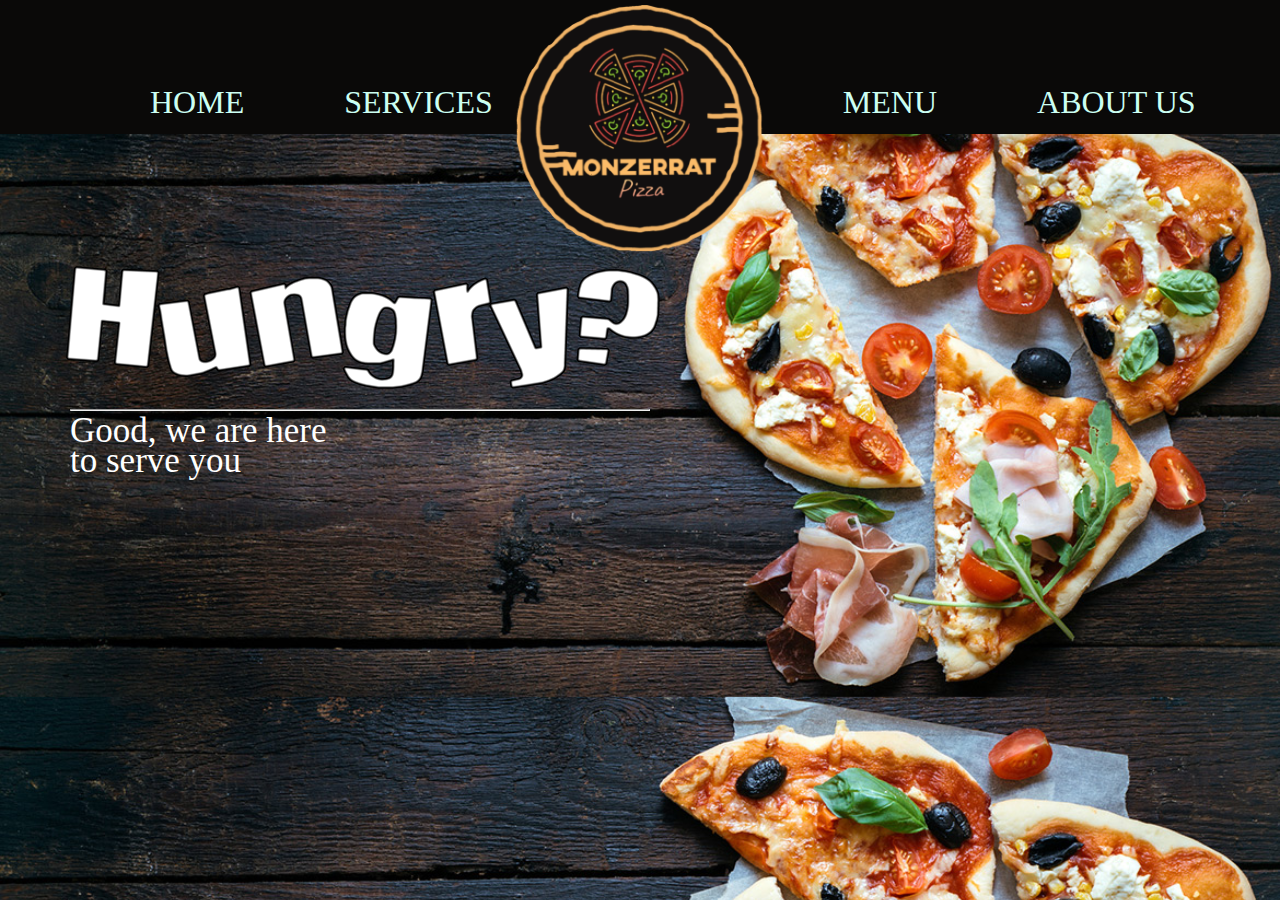
<file: index.html>
<!DOCTYPE html>	

<head>
	<title>Monzerrat Pizza</title>
	<link href="style.css" rel="stylesheet" type="text/css">
	
</head>

<html>
	<body class="home-body">
			<header>
		
			
        <div class="nav">
			
			
            <ul class="nav-bar">
                <li class="nav-items"><a href="home.html">HOME</a></li>
				<li class="nav-items"><a href="reservation.html">SERVICES</a></li>
                
				
			
            </ul>
			
			<ul class="nav-bar-2">
                
                <li class="nav-items"><a href="menu.html">MENU</a></li>
				<li class="nav-items"><a href="aboutus.html">ABOUT US</a></li>
				
			
            </ul>
        </div>
	<img src="monselogo.png" class="monselogo">
		
    </header>
	
		
		<div class="container-1">
			<img src="hungrytext.png" class="hungry-text">
			<hr class="hr1">
			<p class="p1"> Good, we are here</p>
			<p class="p2"> to serve you </p>
		</div>
		 
		
	</body>


</html>
</file>
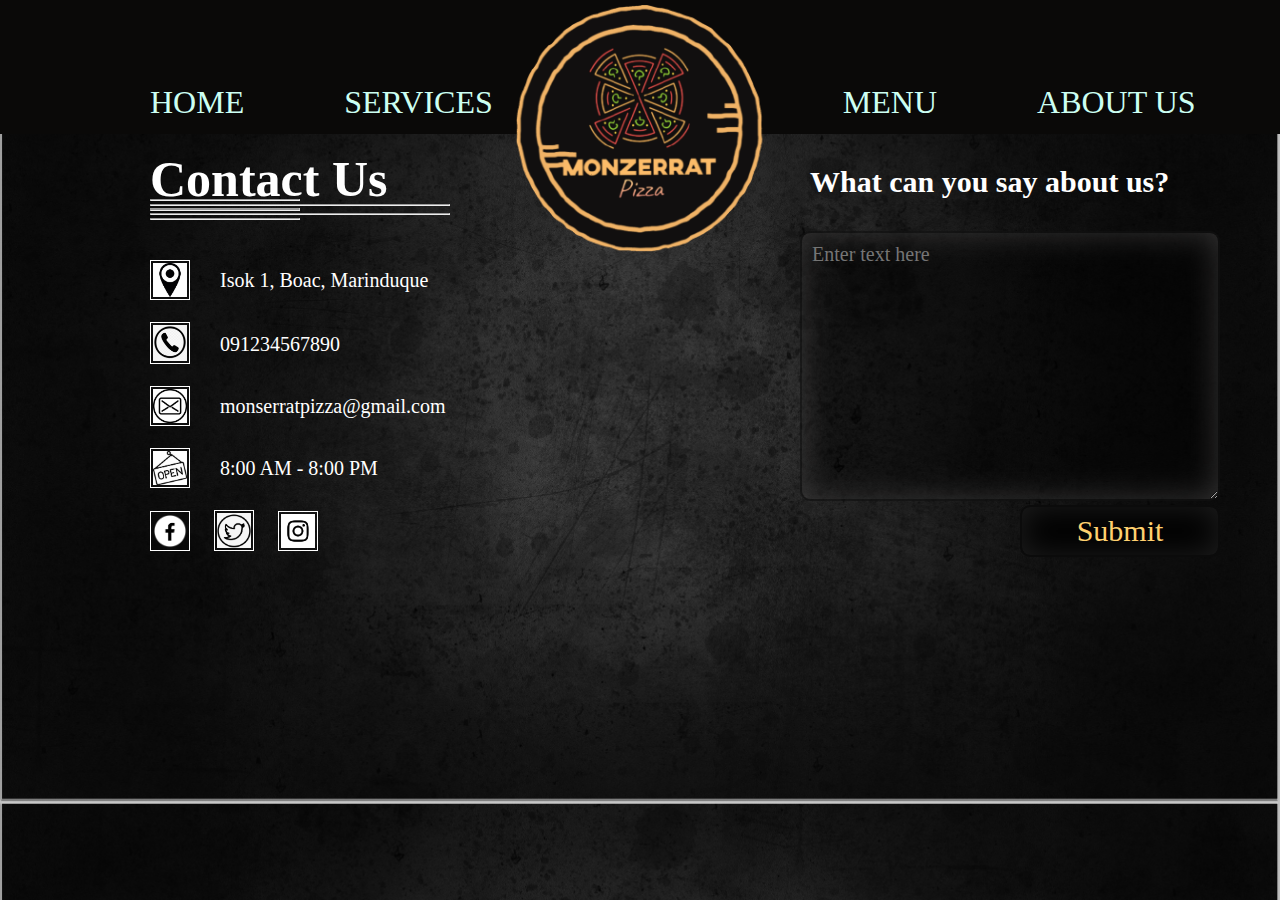
<file: aboutus.html>
<!DOCTYPE html>	

<head>
	<title>Monzerrat Pizza/Menu</title>
	<link href="style.css" rel="stylesheet" type="text/css">
	
</head>

<html>
	<body class="aboutus-body">
			<header>
		
			
        <div class="nav">
			
			
            <ul class="nav-bar">
                <li class="nav-items"><a href="home.html">HOME</a></li>
				<li class="nav-items"><a href="reservation.html">SERVICES</a></li>
                
				
			
            </ul>
			
			<ul class="nav-bar-2">
                
                <li class="nav-items"><a href="menu.html">MENU</a></li>
				<li class="nav-items"><a href="aboutus.html">ABOUT US</a></li>
				
			
            </ul>
        </div>
	<img src="monselogo.png" class="monselogo">
		
    </header>

	<h1 class="contactustext">Contact Us</h1>
			<hr style="width: 150px; margin-bottom:3px; margin-left: 150px;">
			<hr style="width: 300px;  margin-bottom:3px; margin-left: 150px;">
			<hr style="width: 150px; margin-bottom:10px; margin-left: 150px;">
	<tr>
		

		<td>
			<img class="logo1x1" src="location.jpg">
		
			
		</td>
		
		<td>
			
			<p class="loctext">Isok 1, Boac, Marinduque</p>
			
		</td>

		
	</tr>

	<tr>
		

		<td>
			<img class="logo1x1" src="phone.png">
		
			
		</td>
		
		<td>
			
			<p class="loctext">091234567890</p>
			
		</td>

		
	</tr>
	<tr>
		

		<td>
			<img class="logo1x1" src="email.jpg">
		
			
		</td>
		
		<td>
			
			<p class="loctext">monserratpizza@gmail.com</p>
			
		</td>

		
	</tr>

	<tr>
		

		<td>
			<img class="logo1x1" src="opening.jpg">
		
			
		</td>
		
		<td>
			
			<p class="loctext">8:00 AM - 8:00 PM</p>
			
		</td>

		
	</tr>
	<tr>
		

		<td>
			<img class="logo1x1" src="fb.png">
			<img class="logo1x2" src="twiiter.png">
			<img class="logo1x2" src="insta.jpg">
			
		</td>
		
	

		
	</tr>
		

	<tr>
		

		<td>
			<p class="service"><b>What can you say about us?</b></p>
			<hr style="width: 150px; margin-bottom:3px; margin-left: 150px; align: right;">
			<hr style="width: 300px;  margin-bottom:3px; margin-left: 150px; align: right;">
			<hr style="width: 150px; margin-bottom:10px; margin-left: 150px; align: right;">	
		</td>
		
		<td>
							
			<textarea class="contactus-note name="comment" form="usrform" placeholder="Enter text here"></textarea>
		</td>

		
	</tr>

	<tr>
		


		<td>
							
			<a>
				<button class="btn-submit">Submit</button>
			</a>
		</td>
		
	</tr>
		
	</body>


</html>
</file>
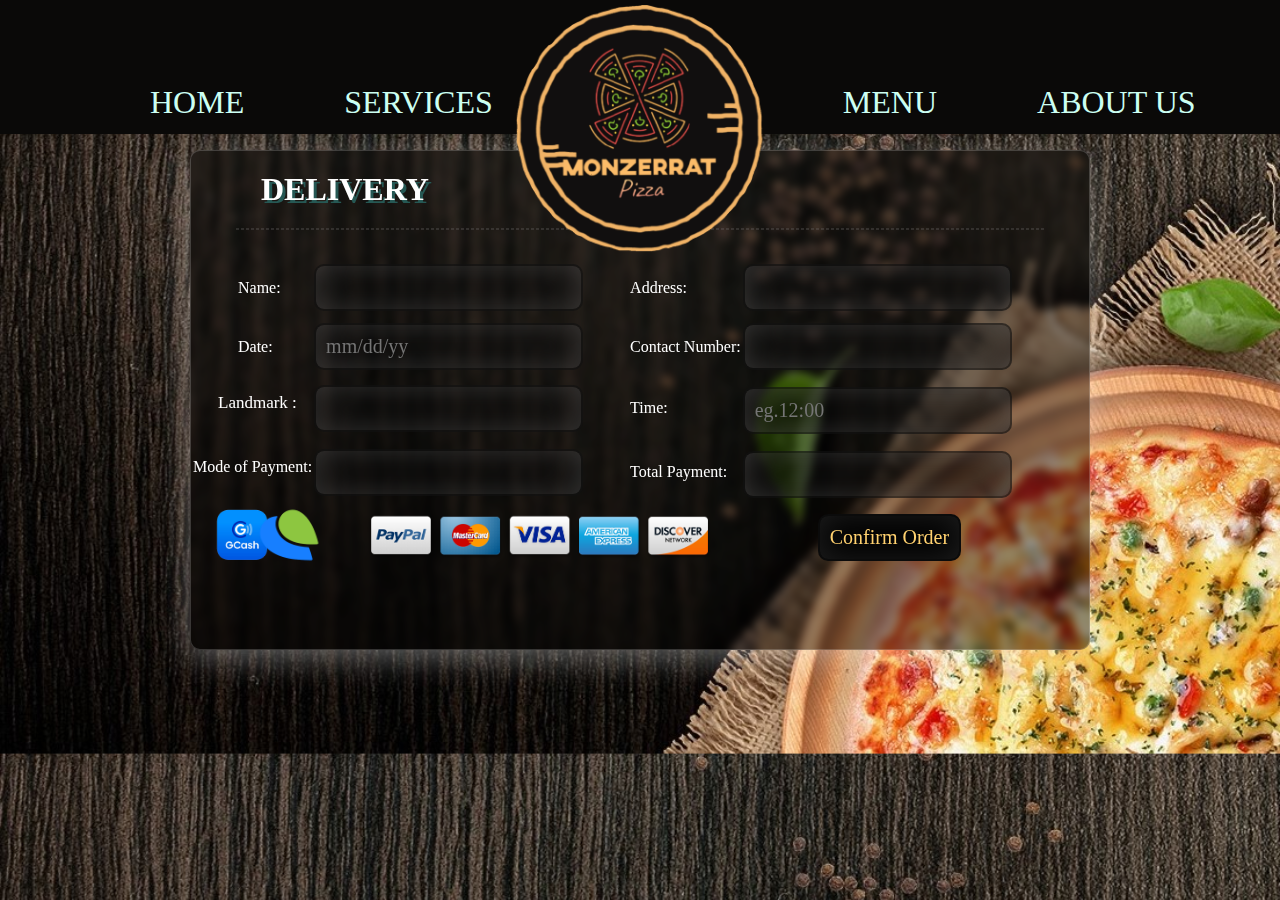
<file: delivery.html>
<!DOCTYPE html>	

<head>
	<title>Monzerrat Pizza/delivery</title>
	<link href="style.css" rel="stylesheet" type="text/css">
	
</head>

<html>
	<body class="reservation-body">
		<header>
		
			
        <div class="nav">
			
			
            <ul class="nav-bar">
                <li class="nav-items"><a href="home.html">HOME</a></li>
				<li class="nav-items"><a href="reservation.html">SERVICES</a></li>
                
				
			
            </ul>
			
			<ul class="nav-bar-2">
                
                <li class="nav-items"><a href="menu.html">MENU</a></li>
				<li class="nav-items"><a href="aboutus.html">ABOUT US</a></li>
				
			
            </ul>
        </div>
	<img src="monselogo.png" class="monselogo">
		
    </header>
	
	
		<div class="container-reservation">
			<h1 class="delivery-title" >DELIVERY</h1>
           
            
            <hr class="delivery-line">
           
			
			<table>
                
				<tr>
						<th> </th>
						<th> </th>
				</tr>
				<tr>
						<td>
							<p class="delivery-text">Name:</p>
						</td>
						
						<td>
							<input type="text" class="delivery-input" ></input>
						</td>
						
						<td>
							<p class="delivery-text">Address:</p>
						</td>
						
						<td>
							<input type="text" class="delivery-input"></input>
						</td>
				</tr>
				<tr>
						<td>
							<p class="delivery-text">Date:</p>
						</td>
						
						<td>
							<input type="text" placeholder="mm/dd/yy" class="delivery-input-date"></input>
						</td>
						
						<td>
							<p class="delivery-text">Contact Number:</p>
						</td>
						
						<td>
							<input type="text" class="delivery-input"></input>
						</td>
						
				</tr>
			
<!--				
				<tr>
						
                   		<td>
                        	<p class="delivery-landmarktext">Landmark:</p>
                   		</td>
                    
                    	<td>
                        	<input type="text"  class="delivery-landmarkinput"></input>
                    	</td>
                
						<td>
							<p class="delivery-timetext">Time:</p>
						</td>
						
						<td>
							<input type="text" placeholder="eg.12:00" class="delivery-timeinput"></input>
                        </td>
                        
				</tr>	
-->				
				<tr>
						
                    <td>
                        <p class="landmark-text">Landmark : </p>
                    </td>
                    
                    <td>
                        <input type="text"  class="mop-input"></input>
                    </td>
                
						<td>
							<p class="delivery-timetext">Time:</p>
						</td>
						
						<td>
							<input type="text" placeholder="eg.12:00" class="delivery-timeinput"></input>
                        </td>
                        
				</tr>

				<tr>
						
                    <td>
                        <p class="mop-text">Mode of Payment: </p>
                    </td>
                    
                    <td>
                        <input type="text"  class="mop-input"></input>
                    </td>
                
						<td>
							<p class="delivery-timetext">Total Payment:</p>
						</td>
						
						<td>
							<input type="number"  class="delivery-timeinput"></input>
                        </td>
                        
				</tr>

				<tr>
						
                    <td>
                        <img src="gcash.png" class="moplogo">
                    </td>
					<td>
                        <img src="paymaya.png" class="paymayalogo">
						
                    </td>
					<td>
						<img src="credit.png" class="creditlogo">
					</td>
					<td>
						<a>
							<button class="btnconfirm">Confirm Order</button>
						</a>
					</td>
                    
                
						
                        
				</tr>
			</table>
	
		
	
	</body>
	
	
</html>
</file>
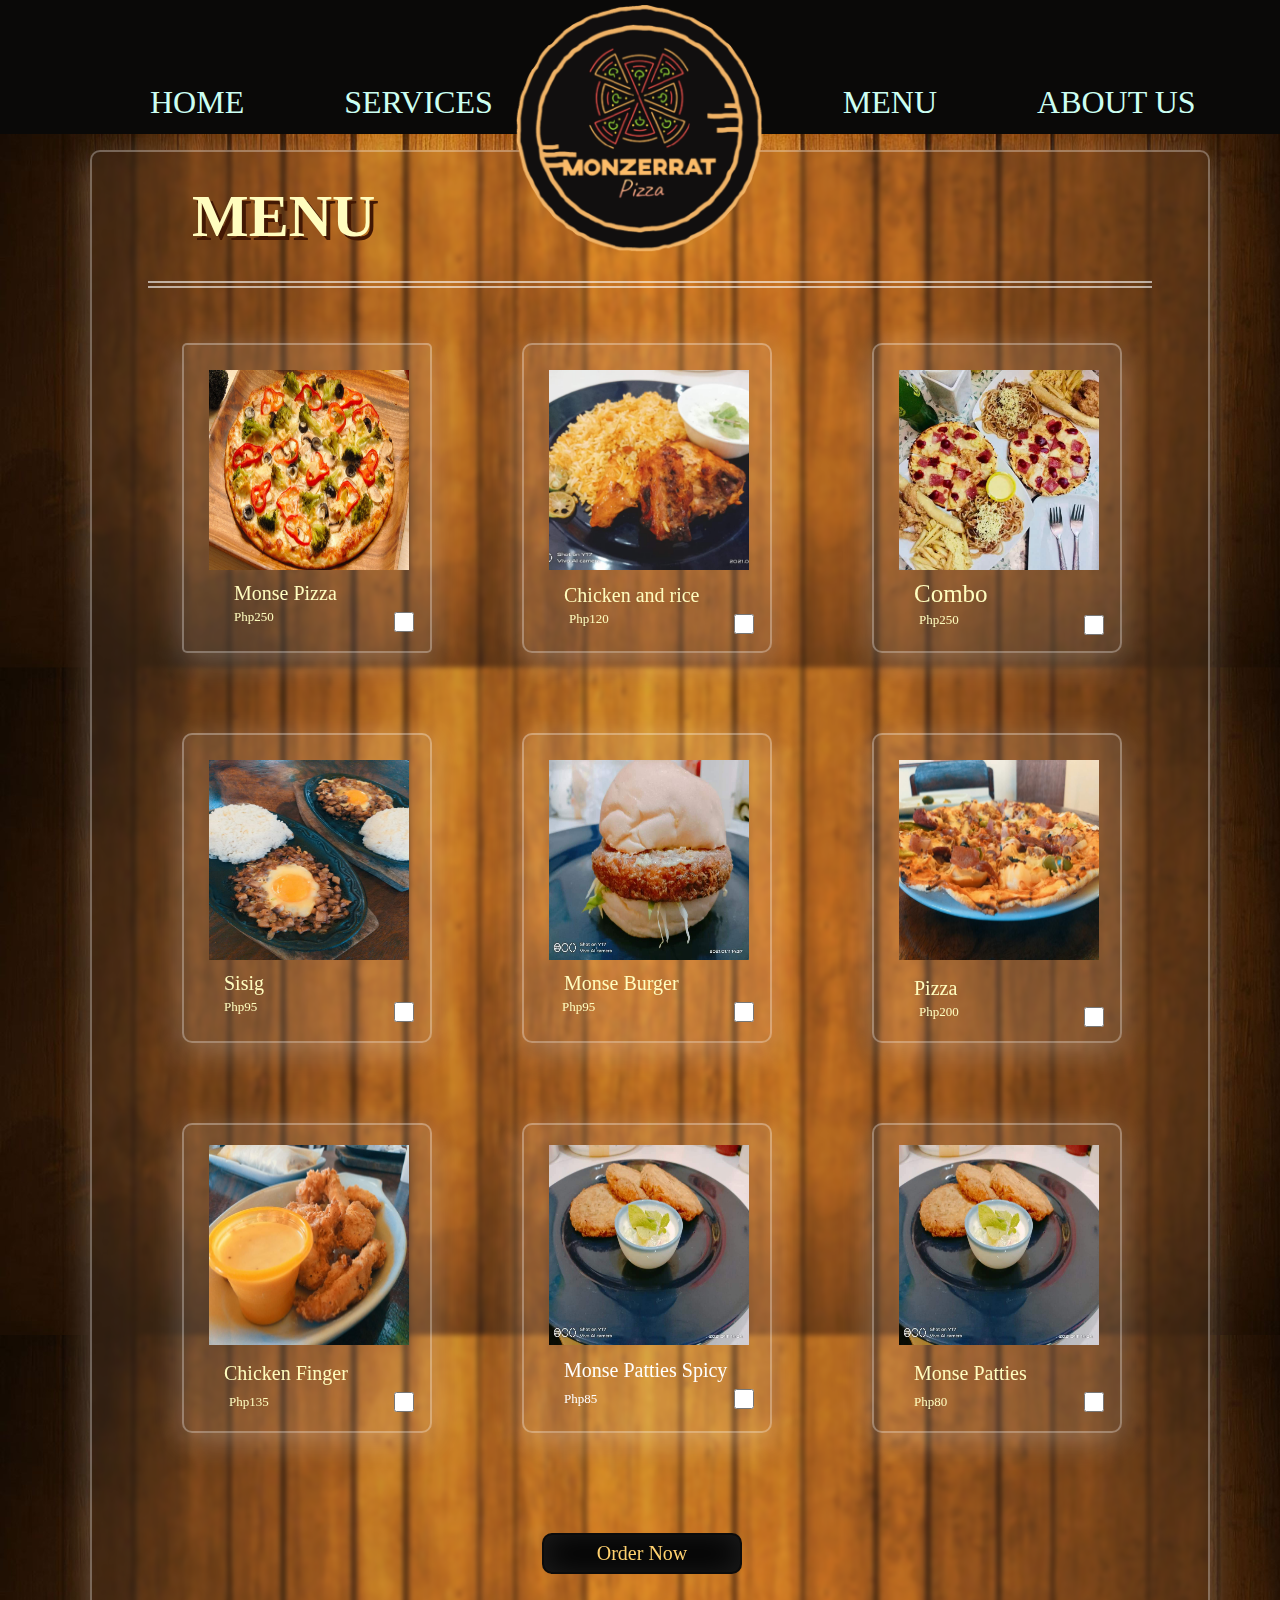
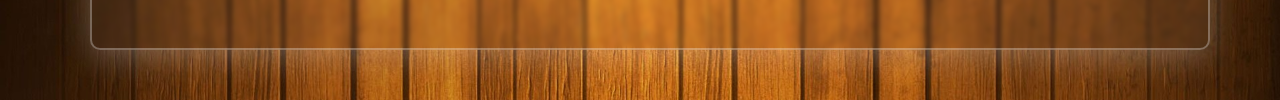
<file: menu.html>
<!DOCTYPE html>	

<head>
	<title>Monzerrat Pizza/MENU</title>
	<link href="style.css" rel="stylesheet" type="text/css">
	
</head>

<html>

	<body class="menu-body">
	
				<header>
		
			
        <div class="nav">
			
			
            <ul class="nav-bar">
                <li class="nav-items"><a href="home.html">HOME</a></li>
				<li class="nav-items"><a href="reservation.html">SERVICES</a></li>
                
				
			
            </ul>
			
			<ul class="nav-bar-2">
                
                <li class="nav-items"><a href="menu.html">MENU</a></li>
				<li class="nav-items"><a href="aboutus.html">ABOUT US</a></li>
				
			
            </ul>
        </div>
	<img src="monselogo.png" class="monselogo">
		
    </header>
		
		<div class="container-menu">
			<h1 class="menu-title" >MENU</h1>
			<hr class="hrline1"><hr class="hrline2">
			
			<div class="box-menu">
				<img src="pizza.jpg" class="menu-picone">
				<div class="gp1">Monse Pizza</div><input type="checkbox" class="cbone" >
				<p>Php250</p>
				
				
			</div>
			
			<div class="box-menutwo">
				<img src="pictwo.jpg" class="menu-pictwo">
				<div class="gp2">Chicken and rice</div><input type="checkbox" class="cbtwo">
				<p>Php120  </p>
				
			</div>
			
			<div class="box-menuthree">
				<img src="picthree.jpg" class="menu-picthree">
				<div class="gp3">Combo</div><input type="checkbox" class="cbthree">
				<p>Php250 </p>
			</div>
	
			<div class="box-menufour">
				<img src="pic4.jpg" class="menu-picfour">
				<div class="gp4">Sisig</div><input type="checkbox" class="cbfour">
				<p>Php95  </p>
			</div>
				
			<div class="box-menufive">
				<img src="picfive.jpg" class="menu-picfive">
				<div class="gp5">Chicken Finger</div><input type="checkbox" class="cbfive">
				<p>Php135  </p>	
			</div>
			
			<div class="box-menusix">
				<img src="picsix.jpg" class="menu-picsix">
				<div class="gp6">Monse Burger</div><input type="checkbox" class="cbsix">
				<p>Php95  </p>	
			</div>
			
			<div class="box-menuseven">
				<img src="picseven.jpg" class="menu-picseven">
				<div class="gp7">Pizza</div><input type="checkbox" class="cbseven">
				<p>Php200  </p>	
			</div>
			
			<div class="box-menueight">
				<img src="piceight.jpg" class="menu-piceight">
				<div class="gp8">Monse Patties</div><input type="checkbox" class="cbeight">
				<p>Php80  </p>	
			</div>
			
			<div class="box-menunine">
				<img src="piceight.jpg" class="menu-piceight">
				<div class="gp9">Monse Patties Spicy</div><input type="checkbox" class="cbnine">
				<p>Php85  </p>	
			</div>
			
			<td>
				<a href="delivery.html">			
				<button class="btn-order">Order Now</button>
			</a>
						</td>
			
			
			
			</div>

			
		</div>
			
		
		</div>
	</body>
	
	
</html>
</file>
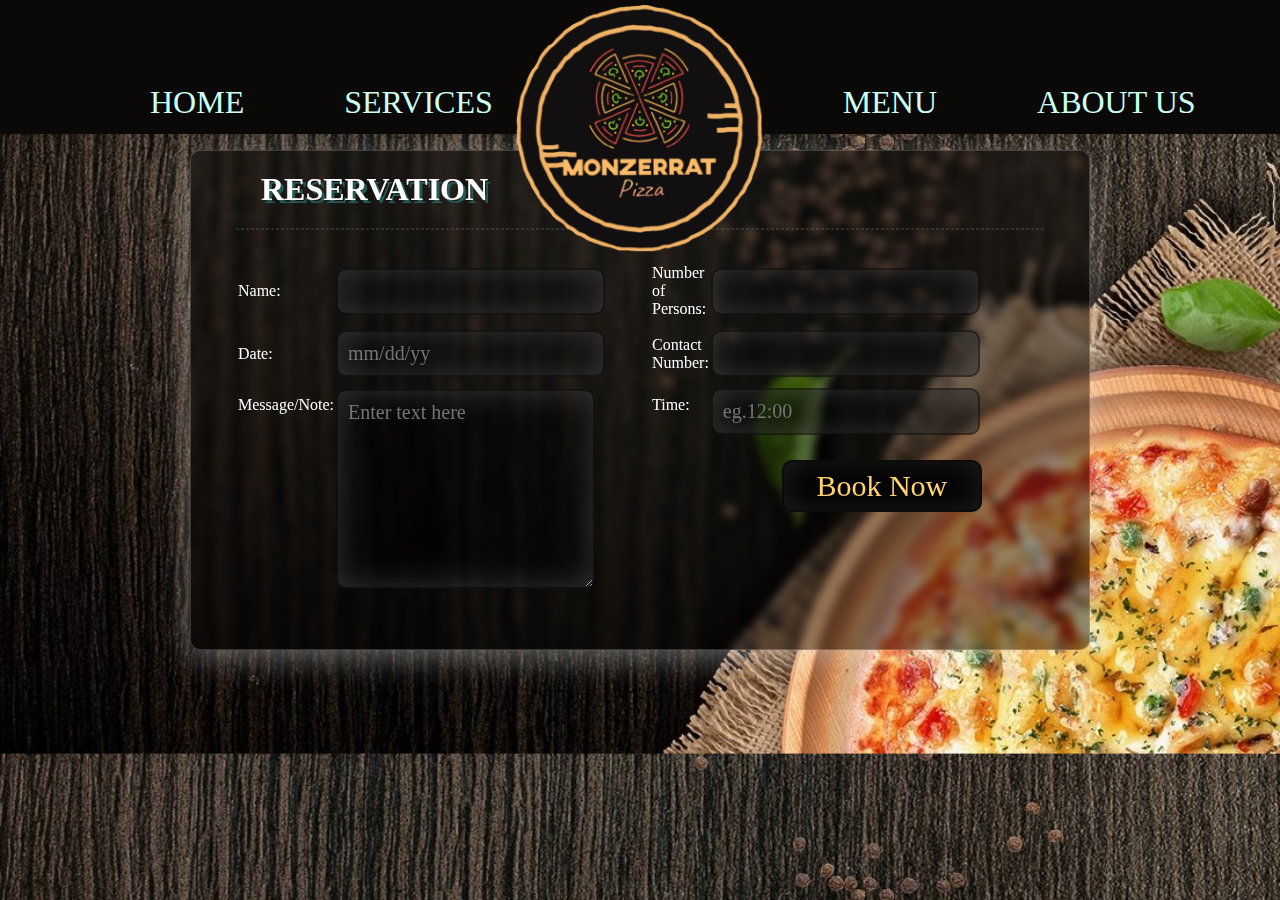
<file: reserevation.html>
<!DOCTYPE html>	

<head>
	<title>Monzerrat Pizza/Reservation</title>
	<link href="style.css" rel="stylesheet" type="text/css">
	
</head>

<html>
	<body class="reservation-body">
		<header>
		
			
        <div class="nav">
			
			
            <ul class="nav-bar">
                <li class="nav-items"><a href="home.html">HOME</a></li>
				<li class="nav-items"><a href="reservation.html">SERVICES</a></li>
                
				
			
            </ul>
			
			<ul class="nav-bar-2">
                
                <li class="nav-items"><a href="menu.html">MENU</a></li>
				<li class="nav-items"><a href="aboutus.html">ABOUT US</a></li>
				
			
            </ul>
        </div>
	<img src="monselogo.png" class="monselogo">
		
    </header>
	
	
		<div class="container-reservation">
			<h1 class="reservation-title" >RESERVATION</h1>
			
			<hr class="reservation-line">
			
			<table>
				<tr>
						<th> </th>
						<th> </th>
				</tr>
				<tr>
						<td>
							<p class="reservation-text">Name:</p>
						</td>
						
						<td>
							<input type="text" class="reservation-input" ></input>
						</td>
						
						<td>
							<p class="reservation-text">Number of Persons:</p>
						</td>
						
						<td>
							<input type="number" class="reservation-input"></input>
						</td>
				</tr>
				<tr>
						<td>
							<p class="reservation-text">Date:</p>
						</td>
						
						<td>
							<input type="text" placeholder="mm/dd/yy" class="reservation-input"></input>
						</td>
						
						<td>
							<p class="reservation-text">Contact Number:</p>
						</td>
						
						<td>
							<input type="text" class="reservation-input"></input>
						</td>
						
				</tr>
			
				
				<tr>
						<td>
							<p class="reservation-notetext">Message/Note:</p>
						</td>
						
						<td>
							
							<textarea class="reservation-note name="comment" form="usrform" placeholder="Enter text here"></textarea>
						</td>
						<td>
							<p class="reservation-timetext">Time:</p>
						</td>
						
						<td>
							<input type="text" placeholder="eg.12:00" class="reservation-timeinput"></input>
						</td>

						<td>
							<button class="btn-reserve">Book Now</button>
						</td>
						
				</tr>	
							
			</table>
			
		
	
	</body>
	
	
</html>
</file>
<file: style.css>
* {
  margin: 0;
  padding: 0;
  box-sizing: border-box;
  
}


header {
  position: fixed;
  min-width: 100vw;
  z-index: 1;
  

}

@font-face {
	font-family: "mohave";
	src:url("mohave.ttf");
}
header {
	position:fixed;
}
.nav {
	display: flex;
	align-items: center;
	justify-content: space-between;
	padding: 2rem 0rem;
	min-height: 10vh;
	background-color:#0a0908; 	
	margin-top:-180px;
}
.nav-bar {
	color:white;
	text-align:center;
	border:0px solid rgba( 255, 255, 255, 0.18 );
	margin-left:100px;
	margin-right:-100px;
	height:100px;
	list-style: none;
	display:flex;
	align-items: center;
	
	
}

.nav-bar-2 {
	color:white;
	text-align:center;
	border:0px solid rgba( 255, 255, 255, 0.18 );
	margin-left:350px;
	height:100px;
	list-style: none;
	display: flex;
	align-items: center;
	
	flex: 1;
}
.nav-items {
	margin-left:0px;
	font-family:century gothic;
	color:#fffdbf;
	margin-top:100px;
}

.nav-items a {
	text-align:center;
	margin-left:0px;
	font-size: 2rem;
	text-decoration: none;
	color: #ccfff2;
	padding: 0px 50px; 
	
	
}

.nav-items a:hover {
	width:20px;
	
	border-bottom:0.5px solid rgba( 255, 255, 255, 0.18 );
	background-color:rgba( 255, 255, 255, 0.01 );
	color: #e8b684;
	
}
.aboutus-body {
	background-image: url(stonewall.jpg);
	background-size:100%;
	
	color:white;
	margin-top:150px;
	
}

.home-body {
	margin-top:150px;
	background-image:url("background1.jpg");
	background-size:100%;
	
	
}

.hungry-text {
	margin-top:100px;
	margin-left:50px;
}

.hr1 {
	width:580px;
	margin-left:70px;
}

.p1 {
	color:white;
	font-family: century gothic;
	font-size:35px;
	margin-left:70px;
	
}
.p2 {
	color:white;
	font-family: century gothic;
	font-size:35px;
	margin-left:70px;
	margin-top:-10px;
}

.container-menu1 {
	color:white;
	width:900px;
	height:500px;
	background: rgba( 45, 45, 45, 0.05 );
	box-shadow: 0 8px 32px 0 rgba( 31, 38, 135, 0.37 );
	backdrop-filter: blur( 1.5px );
	-webkit-backdrop-filter: blur( 1.5px );
	border-radius: 10px;
	border: 1px solid rgba( 255, 255, 255, 0.18 );
	margin-left: 250px;
	margin-top: 150px;
	opacity: 60px;
	
}


.container-reservation{
	color:white;
	width:900px;
	height:500px;
	background: rgba( 0, 0, 0, 0.40 );
box-shadow: 0 8px 32px 0 rgba(255, 255, 255, 0.37);

backdrop-filter: blur( 4px );
-webkit-backdrop-filter: blur( 4px );
border-radius: 10px;
border: 1px solid rgba( 255, 255, 255, 0.18 );
	margin-left: auto;
	margin-right: auto;
	position: center;
	margin-top: 150px;
	opacity: 60px;
}

.reservation-body{
	background-image: url(reservationbg.jpg);
		background-size:100%;
		
	
}

.container-reservation h1{
	color:white;
	margin-left:70px;
	margin-top:20px;
	margin-bottom:20px;
	
}

.container-reservation h3{
	color:white;
	font-family: Calibri;
	margin-left: 40px;
	margin-top:25px;
	font-size: 20px;
}
.reservation-title {
	font-family: Segoe UI Semibold;
	text-shadow: 3px 3px rgb(38, 88, 84);
	
	color: white;
	
	}

.reservation-name{
	height: 23px;
	width: 300px;
	margin-left:250px;
	margin-top: -1000px;
	
}

.reservation-message{
	height: 65px;
	width: 400px;
	margin-left:600px;
	
	
}

.reservation-text{
	font-family:century gothic;
	margin-top: 10px;
	margin-left: 45px;
	
}

.reservation-notetext{
	font-family:century gothic;
	margin-top: -90px;
	margin-left: 45px;
}

.reservation-timetext{
	font-family:century gothic;
	margin-top: -90px;
	margin-left: 45px;
}

.reservation-line {
	border: 1px dashed rgba(114, 109, 109, 0.3);
	width: 90%;
	margin-left: auto;
	margin-right: auto;
	position: center;
	margin-bottom: 20px;
}

.reservation-timeinput{
	font-size:20px;
	font-family: century gothic;
	box-shadow: inset 0 0 32px 0 rgba(136, 132, 132, 0.37);
	border-radius: 10px;
	border: 2px solid rgba(37, 36, 36, 0.3);
	background-color:rgba(0,0,0,0.5);
	color:white;
	padding: 10px;
	margin-bottom: 150px;
}
.reservation-input{
	font-size:20px;
	font-family: century gothic;
	box-shadow: inset 0 0 32px 0 rgba(136, 132, 132, 0.37);
	border-radius: 10px;
	border: 2px solid rgba(37, 36, 36, 0.3);
	background-color:rgba(0,0,0,0.5);
	color:white;
	padding: 10px;
	margin-top: 10px;
}

.reservation-note {
	font-size:20px;
	font-family: century gothic;
	box-shadow: inset 0 0 32px 0 rgba(136, 132, 132, 0.37);
	border-radius: 10px;
	border: 2px solid rgba(37, 36, 36, 0.3);
	background-color:rgba(0,0,0,0.5);
	color:white;
	padding: 10px;
	margin-top: 10px;
	min-height: 200px;
	
	
	
}
.btn-reserve{
	width: 200px;
	font-family: Century Gothic;
	font-size: 30px;
	box-shadow: inset 0 0 32px 0 rgba(255, 255, 255, 0.123);
	border-radius: 10px;
	border: 2px solid rgba(37, 36, 36, 0.3);
	background-color:rgba(0, 0, 0);
	color:white;
	padding-bottom:7px;
	padding-top:7px;
	padding-left: 20px;
	padding-right: 20px;
	margin-right: 130px ;
	margin-left: -200px;
	color: rgb(255, 209, 111);
	
}

.btn-reserve:hover{
	outline: none;
	background-color: rgb(255, 209, 111);
	color: black;
	box-shadow: 0 5px #666;
	cursor: pointer;
}
.btn-reserve:active {
	background-color: #141414;
	color:wheat;
	box-shadow: 0 5px #666;
	transform: translateY(4px);
	  
}

.delivery-title {
	font-family: Segoe UI Semibold;
	text-shadow: 3px 3px rgb(38, 88, 84);
	text-align: left;
	
	
	
	}

.delivery-name{
	height: 23px;
	width: 300px;
	margin-left:250px;
	margin-top: -1000px;
	
}

.delivery-message{
	height: 65px;
	width: 400px;
	margin-left:600px;
	
	
}

.delivery-text{
	font-family:century gothic;
	margin-top: 10px;
	margin-left: 45px;
	
}

.delivery-input-date{
	font-size:20px;
	font-family: century gothic;
	box-shadow: inset 0 0 32px 0 rgba(136, 132, 132, 0.37);
	border-radius: 10px;
	border: 2px solid rgba(37, 36, 36, 0.3);
	background-color:rgba(0,0,0,0.5);
	color:white;
	padding: 10px;
	margin-top: 10px;
}

.delivery-notetext{
	font-family:century gothic;
	margin-top: -90px;
	margin-left: 45px;
}

.delivery-timetext{
	font-family:century gothic;
	margin-top: 10px;
	margin-left: 45px;
}

.delivery-line {
	border: 1px dashed rgba(114, 109, 109, 0.3);
	width: 90%;
	margin-left: auto;
	margin-right: auto;
	position: center;
	margin-bottom: 20px;
}

.delivery-timeinput{
	font-size:20px;
	font-family: century gothic;
	box-shadow: inset 0 0 32px 0 rgba(136, 132, 132, 0.37);
	border-radius: 10px;
	border: 2px solid rgba(37, 36, 36, 0.3);
	background-color:rgba(0,0,0,0.5);
	color:white;
	padding: 10px;
	margin-top: 15px;
}
.delivery-input{
	font-size:20px;
	font-family: century gothic;
	box-shadow: inset 0 0 32px 0 rgba(136, 132, 132, 0.37);
	border-radius: 10px;
	border: 2px solid rgba(37, 36, 36, 0.3);
	background-color:rgba(0,0,0,0.5);
	color:white;
	padding: 10px;
	margin-top: 10px;
}

.delivery-note {
	font-size:20px;
	font-family: century gothic;
	box-shadow: inset 0 0 32px 0 rgba(136, 132, 132, 0.37);
	border-radius: 10px;
	border: 2px solid rgba(37, 36, 36, 0.3);
	background-color:rgba(0,0,0,0.5);
	color:white;
	padding: 10px;
	margin-top: 10px;
	min-height: 200px;
	
	
	
}

.delivery-landmarktext{
	font-family:century gothic;
	margin-top: -55px;
	margin-left: 45px;
}


.delivery-landmarkinput{
	font-size:20px;
	font-family: century gothic;
	box-shadow: inset 0 0 32px 0 rgba(136, 132, 132, 0.37);
	border-radius: 10px;
	border: 2px solid rgba(37, 36, 36, 0.3);
	background-color:rgba(0,0,0,0.5);
	color:white;
	padding: 10px;
	margin-bottom: 80px;
	
}


.mop-input {

	font-size:20px;
	font-family: century gothic;
	box-shadow: inset 0 0 32px 0 rgba(136, 132, 132, 0.37);
	border-radius: 10px;
	border: 2px solid rgba(37, 36, 36, 0.3);
	background-color:rgba(0,0,0,0.5);
	color:white;
	padding: 10px;
	margin-top: 10px;
	
		
		
		
	
}

.mop-text {
	font: size 20px;
	font-family: century gothic;

}



.hrline1 {
	width:90%;
	margin-left:auto;
	margin-right:auto;
	position:center;
	margin-top:30px;
	border:1px solid rgba( 255, 255, 255, 0.60 );
	
}



.monselogo{
	height:250px;
	display:absolute;
	margin-left:40%;
	margin-top:-130px;
}

.hrline2 {
	width:90%;
	margin-left:auto;
	margin-right:auto;
	position:center;
	margin-top:3px;
	border:1px solid rgba( 255, 255, 255, 0.60 );
	margin-bottom:30px;
}
.container-menu{
	margin-bottom:50px;
	color:white;
	width:1120px;
	height:1500px;
	background: rgba( 255, 255, 255, 0.05 );
	box-shadow: 0 8px 32px 0 rgba( 255, 255, 255, 0.25 );
	backdrop-filter: blur( 2.5px );
	-webkit-backdrop-filter: blur( 2.5px );
	border-radius: 10px;
	border: 2px solid rgba( 255, 255, 255, 0.30 );
	margin-left: 90px;
	margin-top:100px;
	opacity: 60px;
	
}



.menu-title {
	color:#fffdbf;
	margin-left:100px;
	margin-top:30px;
	font-family:century gothic;
	text-shadow:4px 4px rgb(66, 24, 4);
}
.menu-body{
		background-image:url('wood.jpg');
		background-size:100%;
		color:white;
		font-size: 30px;
		opacity: 70px;
		margin-top:150px;
}

.box-menu{
	
	background: rgba( 255, 255, 255, 0.05 );
	box-shadow: 0 8px 32px 0 rgba( 255, 255, 255, 0.25 );
	backdrop-filter: blur( 2.5px );
	-webkit-backdrop-filter: blur( 2.5px );
	border-radius: 10px;
	border: 2px solid rgba( 255, 255, 255, 0.30 );
	border-radius: 5px;
	width:250px;
	height:310px;
	margin-left: 90px;
	margin-top: 55px;
	
	
	
	
}


.menu-picone{
	width:200px;
	height: 200px;
	margin-left: 25px;
	margin-top: 25px;
}

.gp1{
	font-size: 20px;
	color: #fffdbf;
	margin-left: 50px;
	margin-top: 5px;
	font-family: Century Gothic;
}

.box-menu p{
	color: #fffdbf;
	font-size: 13px;
	margin-left: 50px;
	font-family: Century Gothic;
	margin-top: -30px;
	
}

.cbone{
	height: 20px;
	width: 20px;
	margin-left: 210px;
}

.box-menutwo{
	border-radius: 5px;
	width:250px;
	height:310px;
	margin-left: 430px;
	margin-top: -310px;
	background: rgba( 255, 255, 255, 0.05 );
	box-shadow: 0 8px 32px 0 rgba( 255, 255, 255, 0.25 );
	backdrop-filter: blur( 2.5px );
	-webkit-backdrop-filter: blur( 2.5px );
	border-radius: 10px;
	border: 2px solid rgba( 255, 255, 255, 0.30 );
	
}


.menu-pictwo{
	
	width:200px;
	height: 200px;
	margin-left: 25px;
	margin-top: 25px;
}

.gp2{
	font-size: 20px;
	color: #fffdbf;
	margin-left: 40px;
	margin-top: 7px;
	font-family: Century Gothic;
}

.box-menutwo p{
	
	color: #fffdbf;
	font-size: 13px;
	margin-left: 45px;
	font-family: Century Gothic;
	margin-top: -30px;
}

.cbtwo{
	height: 20px;
	width: 20px;
	margin-left: 210px;
}

.box-menuthree{
	background-color: white;
	border-radius: 5px;
	width:250px;
	height:310px;
	margin-left: 780px;
	margin-top: -310px;
	background: rgba( 255, 255, 255, 0.05 );
	box-shadow: 0 8px 32px 0 rgba( 255, 255, 255, 0.25 );
	backdrop-filter: blur( 2.5px );
	-webkit-backdrop-filter: blur( 2.5px );
	border-radius: 10px;
	border: 2px solid rgba( 255, 255, 255, 0.30 );
	
}

.menu-picthree{
	width:200px;
	height: 200px;
	margin-left: 25px;
	margin-top: 25px;
}

.gp3{
	font-size: 25px;
	color: #fffdbf;
	margin-left: 40px;
	margin-top: 3px;
	font-family: Century Gothic;
}

.box-menuthree p{
	color: #fffdbf;
	font-size: 13px;
	margin-left: 45px;
	font-family: Century Gothic;
	margin-top: -30px;
}

.cbthree{
	height: 20px;
	width: 20px;
	margin-left: 210px;
}

.box-menufour{
	background-color: white;
	border-radius: 5px;
	width:250px;
	height:310px;
	margin-left: 90px;
	margin-top: 80px;
	background: rgba( 255, 255, 255, 0.05 );
	box-shadow: 0 8px 32px 0 rgba( 255, 255, 255, 0.25 );
	backdrop-filter: blur( 2.5px );
	-webkit-backdrop-filter: blur( 2.5px );
	border-radius: 10px;
	border: 2px solid rgba( 255, 255, 255, 0.30 );
	
}


.menu-picfour{
	width:200px;
	height: 200px;
	margin-left: 25px;
	margin-top: 25px;
}

.gp4{
	font-size: 20px;
	color: #fffdbf;
	margin-left: 40px;
	margin-top: 5px;
	font-family: Century Gothic;
}

.box-menufour p{
	color: #fffdbf;
	font-size: 13px;
	margin-left: 40px;
	font-family: Century Gothic;
	margin-top: -30px;
}

.cbfour{
	height: 20px;
	width: 20px;
	margin-left: 210px;
	margin-top: -30px;
}

.box-menufive{
	background-color: white;
	border-radius: 5px;
	width:250px;
	height:310px;
	margin-left: 90px;
	margin-top: 80px;
	background: rgba( 255, 255, 255, 0.05 );
	box-shadow: 0 8px 32px 0 rgba( 255, 255, 255, 0.25 );
	backdrop-filter: blur( 2.5px );
	-webkit-backdrop-filter: blur( 2.5px );
	border-radius: 10px;
	border: 2px solid rgba( 255, 255, 255, 0.30 );
	
}


.menu-picfive{
	width:200px;
	height: 200px;
	margin-left: 25px;
	margin-top: 20px;
}

.gp5{
	font-size: 20px;
	color: #fffdbf;
	margin-left: 40px;
	margin-top: 10px;
	font-family: Century Gothic;
}

.box-menufive p{
	color: #fffdbf;
	font-size: 13px;
	margin-left: 45px;
	font-family: Century Gothic;
	margin-top: -25px;
}

.cbfive{
	height: 20px;
	width: 20px;
	margin-left: 210px;
	margin-top: -30px;
}

.box-menusix{
	background-color: white;
	border-radius: 5px;
	width:250px;
	height:310px;
	margin-left: 430px;
	margin-top: -700px;
	background: rgba( 255, 255, 255, 0.05 );
	box-shadow: 0 8px 32px 0 rgba( 255, 255, 255, 0.25 );
	backdrop-filter: blur( 2.5px );
	-webkit-backdrop-filter: blur( 2.5px );
	border-radius: 10px;
	border: 2px solid rgba( 255, 255, 255, 0.30 );
	
}


.menu-picsix{
	width:200px;
	height: 200px;
	margin-left: 25px;
	margin-top: 25px;
}

.gp6{
	font-size: 20px;
	color: #fffdbf;
	margin-left: 40px;
	margin-top: 5px;
	font-family: Century Gothic;
}

.box-menusix p{
	color: #fffdbf;
	font-size: 13px;
	margin-left: 38px;
	font-family: Century Gothic;
	margin-top: -30px;
}

.cbsix{
	height: 20px;
	width: 20px;
	margin-left: 210px;
	margin-top: -30px;
}

.box-menuseven{
	background-color: white;
	border-radius: 5px;
	width:250px;
	height:310px;
	margin-left: 780px;
	margin-top: -310px;
	background: rgba( 255, 255, 255, 0.05 );
	box-shadow: 0 8px 32px 0 rgba( 255, 255, 255, 0.25 );
	backdrop-filter: blur( 2.5px );
	-webkit-backdrop-filter: blur( 2.5px );
	border-radius: 10px;
	border: 2px solid rgba( 255, 255, 255, 0.30 );
	
}

.menu-picseven{
	width:200px;
	height: 200px;
	margin-left: 25px;
	margin-top: 25px;
}

.gp7{
	font-size: 20px;
	color: #fffdbf;
	margin-left: 40px;
	margin-top: 10px;
	font-family: Century Gothic;
}

.cbseven{
	height: 20px;
	width: 20px;
	margin-left: 210px;
	margin-top: -500px;
}

.box-menuseven p{
	color: #fffdbf;
	font-size: 13px;
	margin-left: 45px;
	font-family: Century Gothic;
	margin-top: -30px;
}

.box-menueight{
	background-color: white;
	border-radius: 5px;
	width:250px;
	height:310px;
	margin-left: 780px;
	margin-top: 80px;
	background: rgba( 255, 255, 255, 0.05 );
	box-shadow: 0 8px 32px 0 rgba( 255, 255, 255, 0.25 );
	backdrop-filter: blur( 2.5px );
	-webkit-backdrop-filter: blur( 2.5px );
	border-radius: 10px;
	border: 2px solid rgba( 255, 255, 255, 0.30 );
	
}


.menu-piceight{
	width:200px;
	height: 200px;
	margin-left: 25px;
	margin-top: 20px;
}

.gp8{
	font-size: 20px;
	color: #fffdbf;
	margin-left: 40px;
	margin-top: 10px;
	font-family: Century Gothic;
}

.box-menueight p{
	color: #fffdbf;
	font-size: 13px;
	margin-left: 40px;
	font-family: Century Gothic;
	margin-top: -25px;
}

.cbeight{
	height: 20px;
	width: 20px;
	margin-left: 210px;
	margin-top: -500px;
}

.box-menunine{
	background-color: white;
	border-radius: 5px;
	width:250px;
	height:310px;
	margin-left: 430px;
	margin-top: -310px;
	background: rgba( 255, 255, 255, 0.05 );
	box-shadow: 0 8px 32px 0 rgba( 255, 255, 255, 0.25 );
	backdrop-filter: blur( 2.5px );
	-webkit-backdrop-filter: blur( 2.5px );
	border-radius: 10px;
	border: 2px solid rgba( 255, 255, 255, 0.30 );
}

.menu-picnine{
	width:200px;
	height: 200px;
	margin-left: 25px
	margin-top: 25px;
}

.gp9{
	font-size: 20px;
	color: White;
	margin-left: 40px;
	margin-top: 7px;
	font-family: Century Gothic;
}

.box-menunine p{
	color: white;
	font-size: 13px;
	margin-left: 40px;
	font-family: Century Gothic;
	margin-top: -25px;
}

.cbnine{
	height: 20px;
	width: 20px;
	margin-left: 210px;
	margin-top: -300px;
}

.btn-order{
	width: 200px;
	font-family: Century Gothic;
	font-size: 20px;
	box-shadow: inset 0 0 32px 0 rgba(255, 255, 255, 0.123);
	border-radius: 10px;
	border: 2px solid rgba(37, 36, 36, 0.3);
	background-color:rgba(0, 0, 0);
	color:white;
	padding-bottom:7px;
	padding-top:7px;
	padding-left: 20px;
	padding-right: 20px;
	margin-right: 130px ;
	margin-left: 450px;
	margin-top: 100px;
	color: rgb(255, 209, 111);
	
}

.btn-order:hover{
	outline: none;
	background-color: rgb(255, 209, 111);
	color: black;
	box-shadow: 0 5px #666;
	cursor: pointer;
}
.btn-order:active {
	background-color: #141414;
	color:wheat;
	box-shadow: 0 5px #666;
	transform: translateY(4px);
	  
}


.landmark-text {
	font-family: century gothic;
	font-size:17px;
	margin-left: 25px;
}

.moplogo {
	width: 100px;
}

.paymayalogo {
	width: 70px;
	margin-left: -60px;
}

.creditlogo {
	width: 350px;
	margin-left: -220px;
}

.btnconfirm {
	font-family: century gothic;
	font-size: 20px;
	padding: 10px;
	border-radius: 5px;
	box-shadow: inset 0 0 32px 0 rgba(255, 255, 255, 0.123);
	border-radius: 10px;
	border: 2px solid rgba(37, 36, 36, 0.3);
	background-color:rgba(0, 0, 0);
	color: rgb(255, 209, 111);
	margin-left: 75px;
}

.btnconfrim:hover{
	outline: none;
	background-color: rgb(255, 209, 111);
	color: black;
	box-shadow: 0 5px #666;
	cursor: pointer;
}
.btnconfirm:active {
	background-color: #141414;
	color:wheat;
	box-shadow: 0 5px #666;
	transform: translateY(4px);
	  
}

.logo1x1 {
	width: 40px;
	border: 1px solid white;
	padding: 2px;
	margin-left: 150px;
	margin-top: 30px;
}

.contactustext {
	font-family: century Gothic;
	font-size: 50px;

	margin-left: 150px;
	
}

.loctext {
	font-family: century gothic;
	font-size: 20px;
	margin-left: 220px;
	margin-top: -35px;
}

.logo1x2 {
	width: 40px;
	border: 1px solid white;
	padding: 2px;
	margin-left: 20px;
	margin-top: 30px;
}

.service {
	font-family: century gothic;
	font-size: 30px;
	margin-left:810px;
	margin-top: -390px;
}

.contactus-note {
	font-size:20px;
	font-family: century gothic;
	margin-left:800px;
	box-shadow: inset 0 0 32px 0 rgba(136, 132, 132, 0.37);
	border-radius: 10px;
	border: 2px solid rgba(37, 36, 36, 0.3);
	background-color:rgba(0,0,0,0.5);
	color:white;
	padding: 10px;
	margin-top: 10px;
	min-height: 270px;
	width: 420px;
	
	
	
}

.btn-submit{
	width: 200px;
	font-family: Century Gothic;
	font-size: 30px;
	box-shadow: inset 0 0 32px 0 rgba(255, 255, 255, 0.123);
	border-radius: 10px;
	border: 2px solid rgba(37, 36, 36, 0.3);
	background-color:rgba(0, 0, 0);
	color:white;
	padding-bottom:7px;
	padding-top:7px;
	padding-left: 20px;
	padding-right: 20px;
	margin-right: 130px ;
	margin-left:1020px;
	color: rgb(255, 209, 111);
	
}

.btn-submit:hover{
	outline: none;
	background-color: rgb(255, 209, 111);
	color: black;
	box-shadow: 0 5px #666;
	cursor: pointer;
}
.btn-submit:active {
	background-color: #141414;
	color:wheat;
	box-shadow: 0 5px #666;
	transform: translateY(4px);
	  
}
</file>
